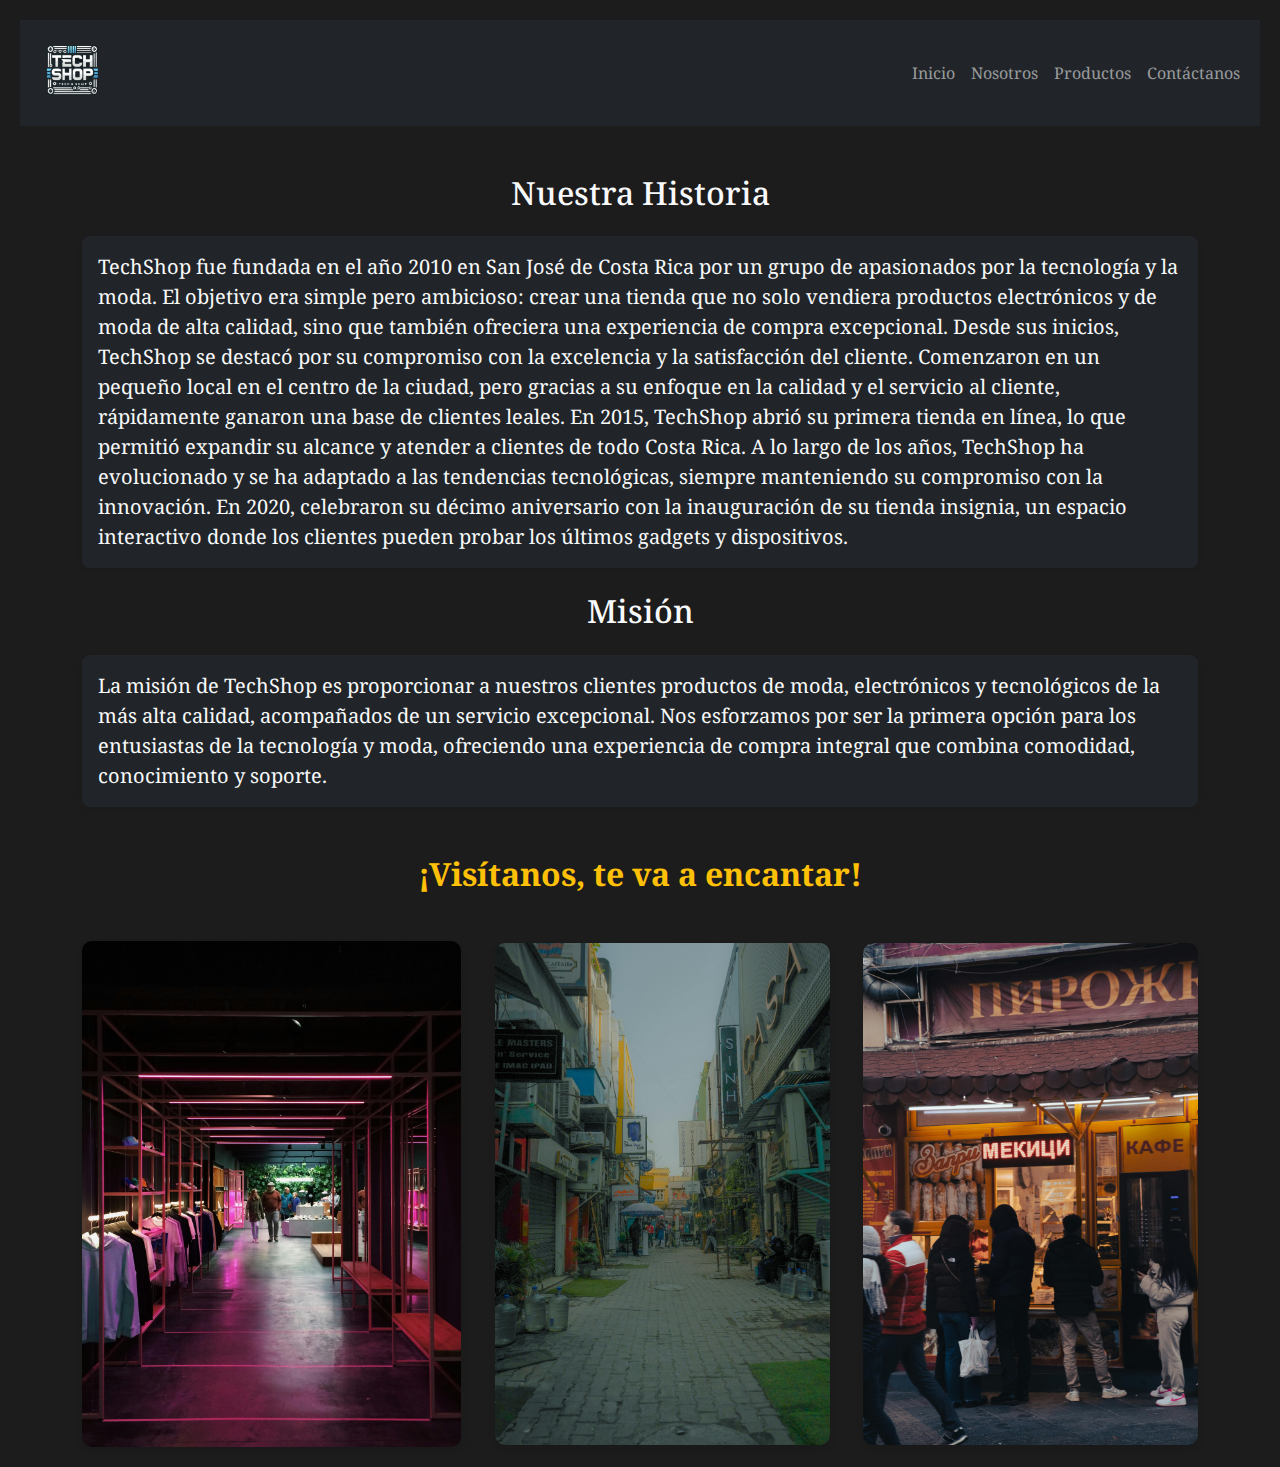
<file: estructura/nosotros.html>
<!DOCTYPE html>
<html lang="es">

<head>
    <!--meta-->
    <meta charset="UTF-8">
    <meta name="viewport" content="width=device-width, initial-scale=1.0">
    <meta name="description" content="Encuentra lo último en tecnología y moda en Innovation Tech. Ofrecemos productos de alta calidad y las últimas tendencias. ¡Compra ahora!">
    <meta name="keywords" content="tecnología, moda, electrónica, ropa, accesorios, tienda online, Costa Rica">
    <meta name="robots" content="index, follow">
    <meta property="og:title" content="Innovation Tech: Lo Mejor en Tecnología y Moda">
    <meta property="og:description" content="Descubre las últimas tendencias en tecnología y moda. ¡Compra con nosotros!">
    <meta property="og:image" content="URL_de_tu_imagen_destacada">
    <meta property="og:url" content="URL_de_tu_pagina">
    <meta property="og:type" content="website">
    <meta name="author" content="Adrian josue Cambronero  Ulloa">
    <meta name="language" content="es">




    <!-- Enlace a la hoja de estilos de Bootstrap desde un CDN (Content Delivery Network) -->
    <link href="https://cdn.jsdelivr.net/npm/bootstrap@5.3.3/dist/css/bootstrap.min.css" rel="stylesheet" integrity="sha384-QWTKZyjpPEjISv5WaRU9OFeRpok6YctnYmDr5pNlyT2bRjXh0JMhjY6hW+ALEwIH" crossorigin="anonymous">




    <!-- Permite la conexión previa a los servidores de Google Fonts (mejora el rendimiento) -->
    <link rel="preconnect" href="https://fonts.googleapis.com">
    <link rel="preconnect" href="https://fonts.gstatic.com" crossorigin>

    <!-- Enlace a Google Fonts para cargar la fuente "Noto Serif" con diferentes estilos y pesos -->
    <link href="https://fonts.googleapis.com/css2?family=Noto+Serif:ital,wght@0,100..900;1,100..900&display=swap" rel="stylesheet">

    <!-- Enlace al  archivo de estilos personalizados (CSS) -->
    <link rel="stylesheet" href="../mainStyles.css">

    <!-- Título de la página que aparece en la pestaña del navegador -->
    <title>Nosotros</title>
</head>

<body>

    <!-- Barra de navegación -->
    <header>
        <nav class="navbar navbar-expand-lg navbar-dark bg-dark">
            <div class="container-fluid">
                <!-- Logo de la página -->
                <a class="navbar-brand" href="index.html">
                    <img class="logo" src="../imgProyecto/logo.png" alt="Logo de Innovation Tech">
                </a>



                <!-- Botón hamburguesa para pantallas pequeñas -->
                <button class="navbar-toggler" type="button" data-bs-toggle="collapse" data-bs-target="#navbarNav" aria-controls="navbarNav" aria-expanded="false" aria-label="Toggle navigation">
                                <span class="navbar-toggler-icon"></span>
                            </button>



                <!-- Lista de enlaces de la barra de navegación -->
                <div class="collapse navbar-collapse" id="navbarNav">
                    <ul class="navbar-nav ms-auto">
                        <!-- Enlace a la página de inicio -->
                        <li class="nav-item">
                            <a class="nav-link" href="index.html">Inicio</a>
                        </li>

                        <!-- Enlace a la sección "Nosotros" -->
                        <li class="nav-item">
                            <a class="nav-link" href="nosotros.html">Nosotros</a>
                        </li>

                        <!-- Enlace a la sección de productos -->
                        <li class="nav-item">
                            <a class="nav-link" href="productos.html">Productos</a>
                        </li>

                        <!-- Enlace a la sección de contacto -->
                        <li class="nav-item">
                            <a class="nav-link" href="contacto.html">Contáctanos</a>
                        </li>
                    </ul>
                </div>
            </div>
        </nav>
    </header>




    <!-- Historia sobre nuestra tienda -->
    <section class="container mt-5">


        <!-- Título de la sección, centrado y con color primario -->
        <h2 class="text-center text-light mb-4">Nuestra Historia</h2>



        <!-- Parrafo de la historia con fondo y sombra en el texto -->
        <p class="fs-5 text-light bg-dark p-3 rounded-3 shadow-sm mb-4">
            TechShop fue fundada en el año 2010 en San José de Costa Rica por un grupo de apasionados por la tecnología y la moda. El objetivo era simple pero ambicioso: crear una tienda que no solo vendiera productos electrónicos y de moda de alta calidad, sino
            que también ofreciera una experiencia de compra excepcional. Desde sus inicios, TechShop se destacó por su compromiso con la excelencia y la satisfacción del cliente. Comenzaron en un pequeño local en el centro de la ciudad, pero gracias a
            su enfoque en la calidad y el servicio al cliente, rápidamente ganaron una base de clientes leales. En 2015, TechShop abrió su primera tienda en línea, lo que permitió expandir su alcance y atender a clientes de todo Costa Rica. A lo largo
            de los años, TechShop ha evolucionado y se ha adaptado a las tendencias tecnológicas, siempre manteniendo su compromiso con la innovación. En 2020, celebraron su décimo aniversario con la inauguración de su tienda insignia, un espacio interactivo
            donde los clientes pueden probar los últimos gadgets y dispositivos.
        </p>



        <!-- Título para la misión -->
        <h2 class="text-center text-light mb-4">Misión</h2>



        <!-- Descripción de la misión con fondo oscuro y borde -->
        <p class="fs-5 text-light bg-dark p-3 rounded-3 shadow-sm mb-5">
            La misión de TechShop es proporcionar a nuestros clientes productos de moda, electrónicos y tecnológicos de la más alta calidad, acompañados de un servicio excepcional. Nos esforzamos por ser la primera opción para los entusiastas de la tecnología y moda,
            ofreciendo una experiencia de compra integral que combina comodidad, conocimiento y soporte.
        </p>


        <!-- Título de invitación con énfasis -->
        <h2 class="text-center text-warning fw-bold mb-4">¡Visítanos, te va a encantar!</h2>
    </section>




    <!-- Fotos de nuestro negocio -->
    <div class="container mt-5">
        <div class="d-flex justify-content-between align-items-center">
            <!-- Imagen izquierda -->
            <img src="../imgProyecto/pexels-robin-381450-1020370.jpg" alt="Imagen izquierda" class="img-fluid hoveB" style="max-width: 34%; border-radius: 10px; box-shadow: 0 4px 6px rgba(0,0,0,0.1); transition: transform 0.3s ease;">

            <!-- Imagen centro -->
            <img src="../imgProyecto/pexels-hellochemo-29859884.jpg" alt="Imagen centro" class="img-fluid hoveB" style="max-width: 30%; border-radius: 10px; box-shadow: 0 4px 6px rgba(0,0,0,0.1); transition: transform 0.3s ease;">

            <!-- Imagen derecha -->
            <img src="../imgProyecto/pexels-merictuna-30254510.jpg" alt="Imagen derecha" class="img-fluid hoveB" style="max-width: 30%; border-radius: 10px; box-shadow: 0 4px 6px rgba(0,0,0,0.1); transition: transform 0.3s ease;">
        </div>
    </div>




















    <script src="https://code.jquery.com/jquery-3.6.4.min.js"></script>
    <script src="https://cdn.jsdelivr.net/npm/bootstrap@5.3.3/dist/js/bootstrap.bundle.min.js"></script>
</body>

</html>
</file>
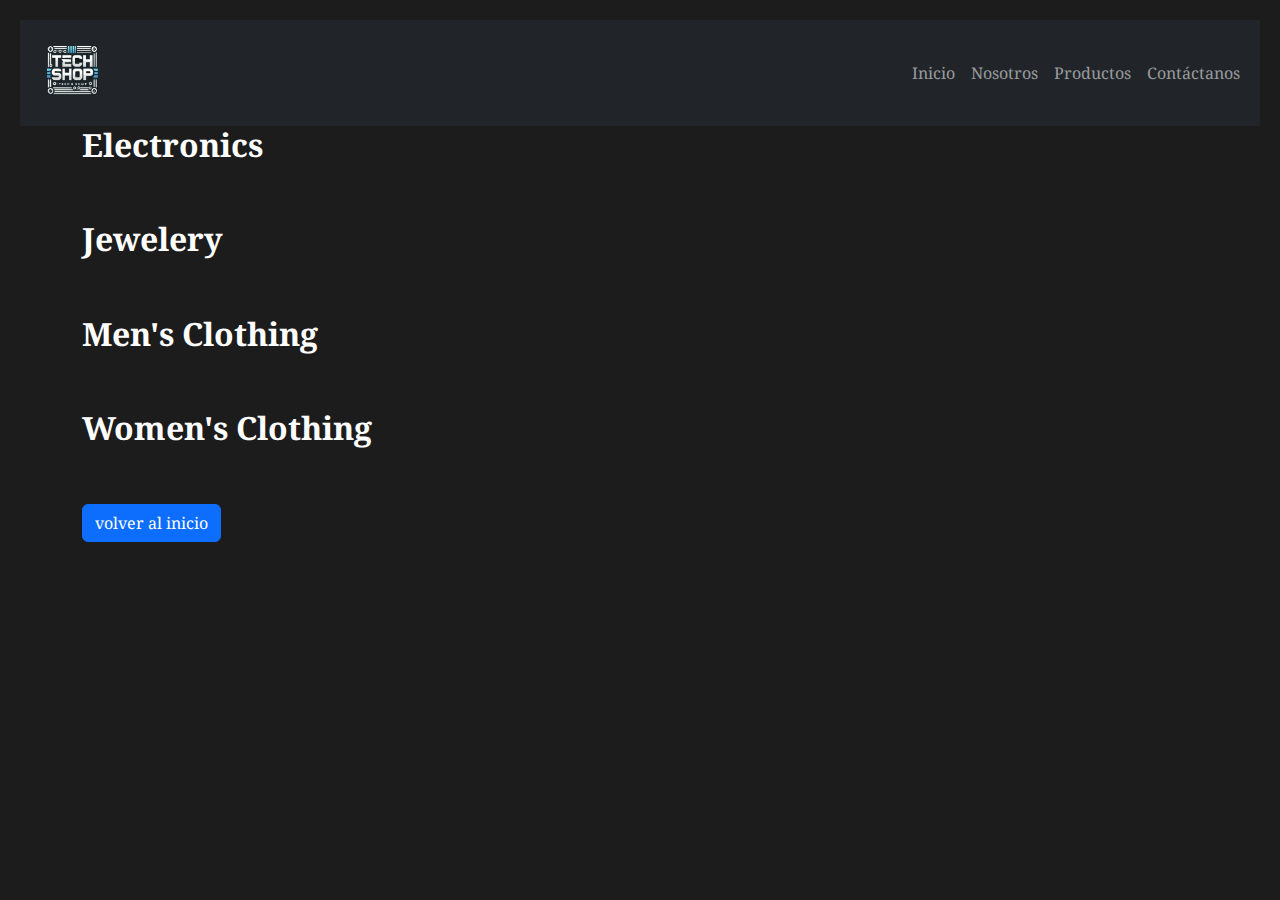
<file: estructura/productos.html>
<!DOCTYPE html>
<html lang="es">

<head>
    <!--meta-->
    <meta charset="UTF-8">
    <meta name="viewport" content="width=device-width, initial-scale=1.0">
    <meta name="description" content="Encuentra lo último en tecnología y moda en Innovation Tech. Ofrecemos productos de alta calidad y las últimas tendencias. ¡Compra ahora!">
    <meta name="keywords" content="tecnología, moda, electrónica, ropa, accesorios, tienda online, Costa Rica">
    <meta name="robots" content="index, follow">
    <meta property="og:title" content="Innovation Tech: Lo Mejor en Tecnología y Moda">
    <meta property="og:description" content="Descubre las últimas tendencias en tecnología y moda. ¡Compra con nosotros!">
    <meta property="og:image" content="URL_de_tu_imagen_destacada">
    <meta property="og:url" content="URL_de_tu_pagina">
    <meta property="og:type" content="website">
    <meta name="author" content="Adrian josue Cambronero  Ulloa">
    <meta name="language" content="es">


    <!-- Enlace a la hoja de estilos de Bootstrap desde un CDN (Content Delivery Network), para usar el diseño y las utilidades de Bootstrap -->
    <link href="https://cdn.jsdelivr.net/npm/bootstrap@5.3.3/dist/css/bootstrap.min.css" rel="stylesheet" integrity="sha384-QWTKZyjpPEjISv5WaRU9OFeRpok6YctnYmDr5pNlyT2bRjXh0JMhjY6hW+ALEwIH" crossorigin="anonymous">


    <!-- Enlace a tu hoja de estilos personalizada (mainStyles.css), que contiene tus reglas CSS -->
    <link rel="stylesheet" href="../mainStyles.css">



    <!-- Enlaces de preconexión a Google Fonts para mejorar el rendimiento al cargar fuentes -->
    <link rel="preconnect" href="https://fonts.googleapis.com">
    <link rel="preconnect" href="https://fonts.gstatic.com" crossorigin>

    <!-- Enlace a la fuente "Noto Serif" de Google Fonts, que incluirá una variedad de estilos y pesos -->
    <link href="https://fonts.googleapis.com/css2?family=Noto+Serif:ital,wght@0,100..900;1,100..900&display=swap" rel="stylesheet">



    <!--Título-->
    <title>Productos</title>
</head>





<body>

    <header>


        <!-- Barra de navegación -->
        <header>
            <nav class="navbar navbar-expand-lg navbar-dark bg-dark">
                <div class="container-fluid">
                    <!-- Logo de la página -->
                    <a class="navbar-brand" href="index.html">
                        <img class="logo" src="../imgProyecto/logo.png" alt="Logo de Innovation Tech">
                    </a>



                    <!-- Botón hamburguesa para pantallas pequeñas -->
                    <button class="navbar-toggler" type="button" data-bs-toggle="collapse" data-bs-target="#navbarNav" aria-controls="navbarNav" aria-expanded="false" aria-label="Toggle navigation">
                                <span class="navbar-toggler-icon"></span>
                            </button>



                    <!-- Lista de enlaces de la barra de navegación -->
                    <div class="collapse navbar-collapse" id="navbarNav">
                        <ul class="navbar-nav ms-auto">
                            <!-- Enlace a la página de inicio -->
                            <li class="nav-item">
                                <a class="nav-link" href="index.html">Inicio</a>
                            </li>

                            <!-- Enlace a la sección "Nosotros" -->
                            <li class="nav-item">
                                <a class="nav-link" href="nosotros.html">Nosotros</a>
                            </li>

                            <!-- Enlace a la sección de productos -->
                            <li class="nav-item">
                                <a class="nav-link" href="productos.html">Productos</a>
                            </li>

                            <!-- Enlace a la sección de contacto -->
                            <li class="nav-item">
                                <a class="nav-link" href="contacto.html">Contáctanos</a>
                            </li>
                        </ul>
                    </div>
                </div>
            </nav>
        </header>


        <div class="container">
            <!-- Categoría: Electrónica -->
            <h2 id="tecnologia"><strong>Electronics</strong></h2>
            <!-- Contenedor para los productos de electrónica. Las filas de productos se agregarán aquí dinámicamente -->
            <div class="row mb-5" id="electronicsContainer"></div>

            <!-- Categoría: Joyería -->
            <h2><strong>Jewelery</strong></h2>
            <!-- Contenedor para los productos de joyería -->
            <div class="row mb-5" id="jeweleryContainer"></div>

            <!-- Categoría: Ropa de hombre -->
            <h2 id="moda"> <strong>Men's Clothing</strong></h2>
            <!-- Contenedor para los productos de ropa de hombre -->
            <div class="row mb-5" id="mensClothingContainer"></div>

            <!-- Categoría: Ropa de mujer -->
            <h2> <strong>Women's Clothing</strong></h2>
            <!-- Contenedor para los productos de ropa de mujer -->
            <div class="row mb-5" id="womensClothingContainer"></div>
            <a href="./index.html" class="btn btn-primary">volver al inicio</a>
        </div>






        <!-- jQuery: Librería popular de JavaScript, que te ayuda a manipular el DOM y gestionar eventos de manera sencilla -->
        <script src="https://code.jquery.com/jquery-3.6.4.min.js"></script>

        <!-- Bootstrap Bundle: Incluye tanto el JavaScript de Bootstrap como las dependencias necesarias (como Popper.js), para funcionalidades interactivas como modales, dropdowns, tooltips, etc. -->
        <script src="https://cdn.jsdelivr.net/npm/bootstrap@5.3.3/dist/js/bootstrap.bundle.min.js"></script>

        <!-- propio archivo JavaScript donde escribes el código específico para tu sitio web -->
        <script src="../mainScript.js"></script>
</body>

</html>
</file>
<file: mainStyles.css>
body {
    font-family: 'Noto Serif';
    font-size: 16px;
    color: #ffffff;
    background-color: #1D1C1C;
    padding: 20px;
}


/*Codigo de pagina de inicio (comienzo)*/


/*configuraciones del nav*/

.logo {
    width: 80px;
    height: auto;
    vertical-align: middle;
}

.teclink:hover {
    transition: 300ms linear;
    color: #ffffff;
}


/*configuraciones para imagenes de (Nosotros)*/

.hoveB:hover {
    transform: scale(1.05);
    /* Aumenta ligeramente el tamaño */
    box-shadow: 0 8px 12px rgba(0, 0, 0, 0.2);
    /* Sombra más pronunciada */
}

.TamSect {
    width: auto;
    min-height: 100vh;
    /* Establecer una altura mínima de la ventana */
    background-image: url('./imgProyecto/pexels-cottonbro-4069293.png');
    background-size: cover;
    background-position: center;
}


/*configuracion para barra de links de contacto*/

.social-icons a {
    display: inline-block;
    opacity: 0.5;
    transition: opacity 0.3s ease;
}

.social-icons a:hover {
    opacity: 1;
}

.social-icons img {
    width: 40px;
    height: 40px;
}


/*media query para pantalla de phone 14 pro max o pantallas similares*/

.tamañoP {
    font-size: 25px;
}

@media only screen and (max-width: 430px) and (max-height: 932px) {
    .tamañoP {
        font-size: 22px;
    }
}

@media only screen and (max-width: 932px) and (max-height: 430px) {
    .tamañoP {
        font-size: 15px;
    }
}


/*media query para pantalla de phone 14 pro max o pantallas similares*/

.textoH {
    font-size: 4rem;
    padding-top: 10%;
}

@media (max-width: 430px) {
    .textoH {
        font-size: 2.1rem;
        padding-left: 4%;
    }
}
</file>
